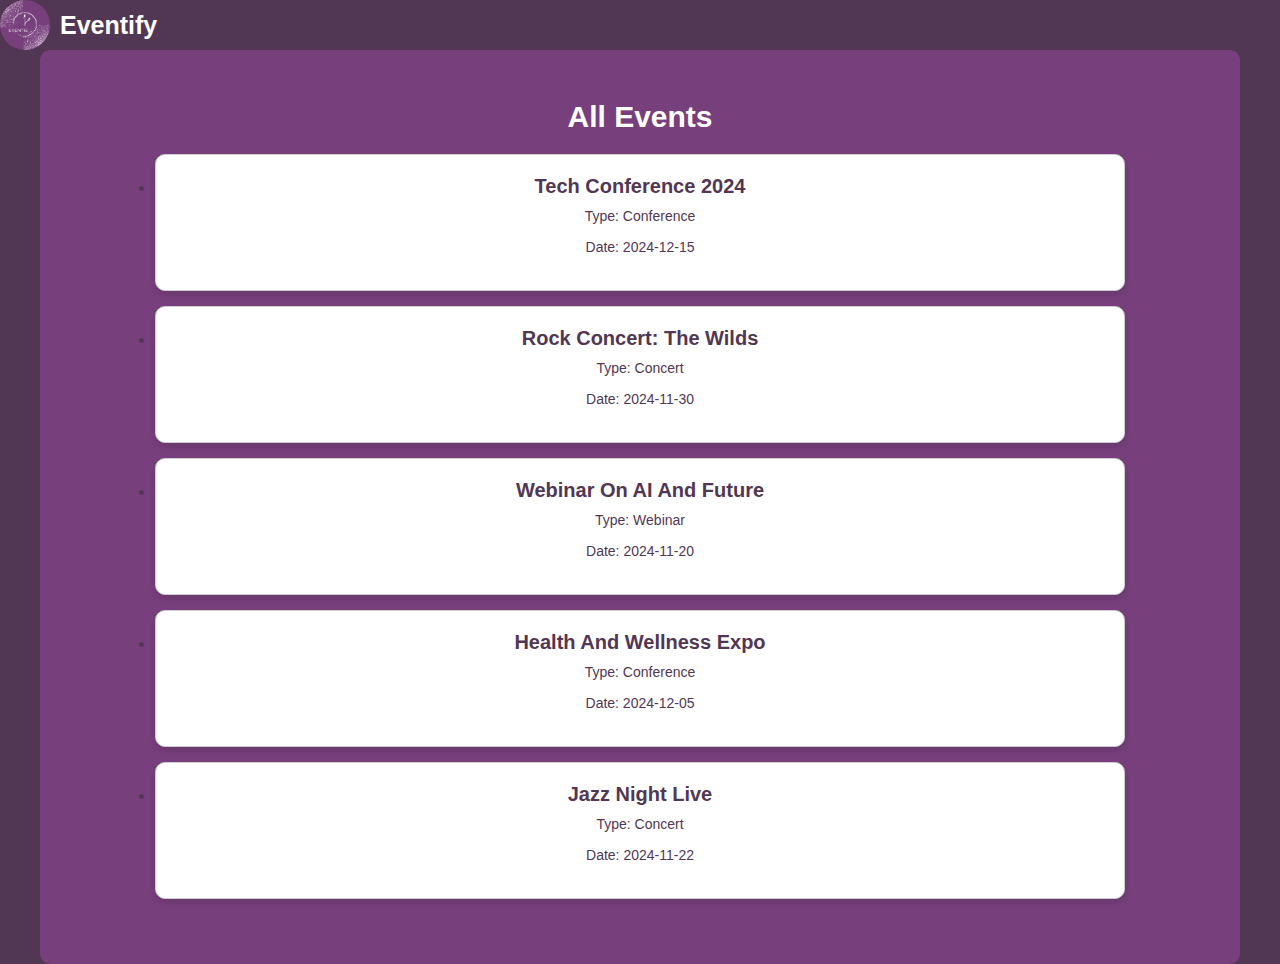
<file: all_events.html>
<!DOCTYPE html>
<html lang="en">
<head>
    <meta charset="UTF-8">
    <meta name="viewport" content="width=device-width, initial-scale=1.0">
    <title>All Events - Eventify</title>
    <link rel="stylesheet" href="css/orat.css">
</head>

        <style>
            /* all_events.css */
    
            /* Event List Styling */
            .event-item {
                margin-bottom: 20px;
                padding: 10px;
                border: 1px solid #ccc;
                border-radius: 5px;
                background-color: #f9f9f9;
            }
    
            #event-list {
                margin-top: 20px;
            }
    
            /* Event Item Adjustments */
            .event-item {
                background: #FFFFFF;
                color: #523754;
                border-radius: 1rem;
                padding: 2rem;
                margin: 1.5rem 0;
                box-shadow: 0 4px 6px rgba(0, 0, 0, 0.1);
                transition: transform 0.2s ease-in-out;
            }
    
            .event-item:hover {
                transform: scale(1.05);
            }
    
            .event-item h3 {
                font-size: 2rem;
                margin-bottom: 1rem;
            }
    
            .event-item p {
                font-size: 1.4rem;
                margin-bottom: 1.5rem;
            }
    
            .event-item a {
                font-size: 1.6rem;
                color: var(--main-color);
                font-weight: 600;
                text-decoration: none;
            }
    
            .event-item a:hover {
                color: #523754;
                text-decoration: underline;
            }
        </style>
    </head>
    <body>
    
    <header class="header">
        <a href="#" class="logo">
            <img src="images/eventify.png" alt="Eventify Logo" class="logo-img">
            <span class="logo-text">eventify</span>
        </a>
    </header>
    
    <section class="events-page">
        <div class="content">
            <h2>All Events</h2>
            
            <div id="event-list">
                <ul>
                    <!-- Event items will be populated here -->
                </ul>
            </div>
        </div>
    </section>
    
    <script>
        // JavaScript to handle events
    
        const sampleEvents = [
            {
                name: "Tech Conference 2024",
                type: "Conference",
                date: "2024-12-15"
            },
            {
                name: "Rock Concert: The Wilds",
                type: "Concert",
                date: "2024-11-30"
            },
            {
                name: "Webinar on AI and Future",
                type: "Webinar",
                date: "2024-11-20"
            },
            {
                name: "Health and Wellness Expo",
                type: "Conference",
                date: "2024-12-05"
            },
            {
                name: "Jazz Night Live",
                type: "Concert",
                date: "2024-11-22"
            }
        ];
    
        // Store the events in localStorage
        localStorage.setItem('events', JSON.stringify(sampleEvents));
    
        document.addEventListener('DOMContentLoaded', function() {
            // Fetch events from localStorage
            let events = JSON.parse(localStorage.getItem('events')) || [];
    
            // Get the event list container
            const eventListContainer = document.getElementById('event-list').querySelector('ul');
    
            // Loop through each event and add it to the event list
            events.forEach(event => {
                const eventItem = document.createElement('li');
                eventItem.classList.add('event-item'); // Add class for styling
    
                eventItem.innerHTML = `
                    <h3>${event.name}</h3>
                    <p>Type: ${event.type}</p>
                    <p>Date: ${event.date}</p>
                `;
    
                eventListContainer.appendChild(eventItem);
            });
        });
    </script>
    
    </body>
    </html>
</file>
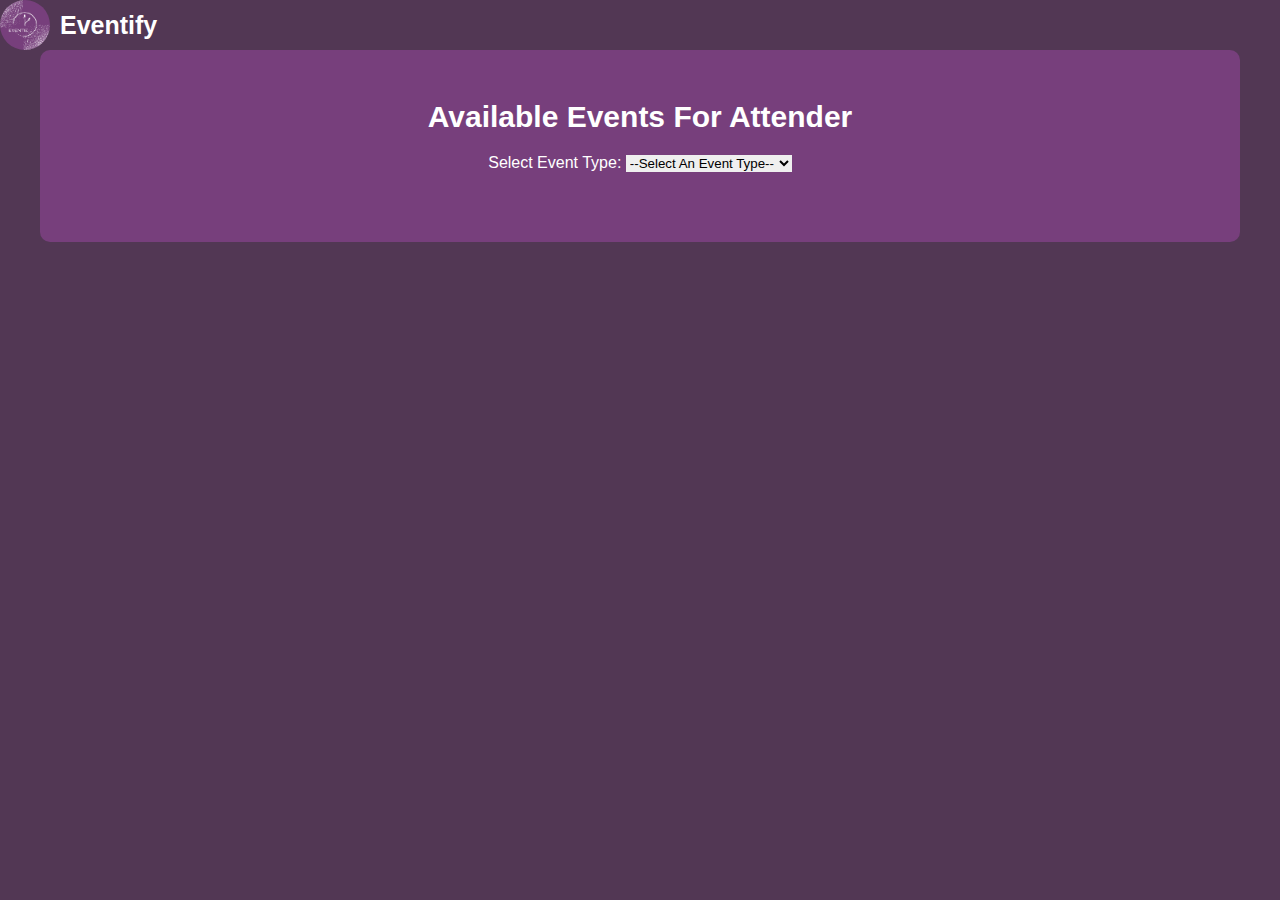
<file: attender.html>
<!DOCTYPE html>
<html lang="en">
<head>
    <meta charset="UTF-8">
    <meta name="viewport" content="width=device-width, initial-scale=1.0">
    <title>Attender - Eventify</title>
    <link rel="stylesheet" href="css/orat.css">
    <style>
        /* Attender Page Styling */
        .attender-page {
            padding: 5rem 9%;
            max-width: 1200px;
            margin: 0 auto;
            background: #773F7C;
            border-radius: 1rem;
            text-align: center;
        }

        .attender-page h2 {
            color: #FFFFFF;
            font-size: 3rem;
            margin-bottom: 2rem;
        }

        .event-list {
            margin-top: 3rem;
        }

        .event-item {
            background: #FFFFFF;
            color: #523754;
            border-radius: 1rem;
            padding: 2rem;
            margin: 1.5rem 0;
            box-shadow: 0 4px 6px rgba(0, 0, 0, 0.1);
            transition: transform 0.2s ease-in-out;
            border: 1px solid #523754;
        }

        .event-item:hover {
            transform: scale(1.05);
        }

        .event-item h3 {
            font-size: 2rem;
            margin-bottom: 1rem;
            color: #773F7C;
        }

        .event-item p {
            font-size: 1.4rem;
            margin-bottom: 1.5rem;
        }

        /* Button for attending event */
        .event-item button.attend-btn {
            background-color: #773F7C;
            color: #fff;
            padding: 1rem 2rem;
            border: none;
            border-radius: 0.5rem;
            cursor: pointer;
            font-size: 1.4rem;
            font-weight: bold;
            transition: background-color 0.3s ease;
            margin-top: 1rem;
        }

        .event-item button.attend-btn:hover {
            background-color: #6a2e66;
        }

        .event-item a {
            font-size: 1.6rem;
            color: var(--main-color);
            font-weight: 600;
            text-decoration: none;
        }

        .event-item a:hover {
            color: #523754;
            text-decoration: underline;
        }

        /* Attender Form Styling */
        .attender-page form {
            background: #FFFFFF;
            border-radius: 1rem;
            padding: 3rem;
            box-shadow: 0 4px 6px rgba(0, 0, 0, 0.1);
        }

        .attender-page label {
            font-size: 1.4rem;
            color: #523754;
        }

        /* Style for Select Dropdowns */
        .attender-page select {
            padding: 1rem;
            font-size: 1.6rem;
            margin-top: 1rem;
            border-radius: .5rem;
            border: 1px solid #523754;
            background: #f4f4f4;
            color: #523754;
            width: 100%;
            appearance: none;
            -webkit-appearance: none;
            -moz-appearance: none;
            background-image: url('data:image/svg+xml;utf8,<svg xmlns="http://www.w3.org/2000/svg" width="20" height="20" viewBox="0 0 20 20"><path d="M10 12l-4-4h8z"/></svg>');
            background-repeat: no-repeat;
            background-position: right 10px center;
            background-size: 12px 12px;
        }

        .attender-page select:focus {
            outline: none;
            border-color: #773F7C;
            box-shadow: 0 0 10px rgba(119, 63, 124, 0.5);
        }

        /* Style for Payment Method Dropdown */
        .payment-method {
            margin-top: 1rem;
            font-size: 1.4rem;
            color: #523754;
        }

        /* Select dropdown styling for event type */
        .attender-page select {
            padding: 1rem;
            font-size: 1.6rem;
            margin-top: 1rem;
            border-radius: .5rem;
            border: 2px solid #523754;
            background: #FFFFFF;
            color: #523754;
            width: 100%;
            max-width: 400px;
            box-sizing: border-box;
            transition: all 0.3s ease;
        }

        .attender-page select:focus {
            border-color: #773F7C;
            outline: none;
            box-shadow: 0 0 5px rgba(119, 63, 124, 0.6);
        }

        .attender-page select option {
            background-color: #f9f9f9;
            color: #523754;
        }

        .attender-page select:hover {
            background-color: #f1f1f1;
        }

        .attender-page select::-ms-expand {
            display: none;
        }

        /* Style for the dropdown arrow */
        .payment-options {
            padding: 1rem;
            font-size: 1.6rem;
            margin-top: 1rem;
            border-radius: .5rem;
            border: 1px solid #523754;
            background: #f4f4f4;
            color: #523754;
            width: 100%;
            appearance: none;
            -webkit-appearance: none;
            -moz-appearance: none;
            background-image: url('data:image/svg+xml;utf8,<svg xmlns="http://www.w3.org/2000/svg" width="20" height="20" viewBox="0 0 20 20"><path d="M10 12l-4-4h8z"/></svg>');
            background-repeat: no-repeat;
            background-position: right 10px center;
            background-size: 12px 12px;
        }

        .payment-options:focus {
            outline: none;
            border-color: #773F7C;
            box-shadow: 0 0 10px rgba(119, 63, 124, 0.5);
        }

        .attender-page button,
        .organizer form button {
            background: var(--main-color);
            color: #FFFFFF;
            cursor: pointer;
            font-weight: 600;
        }

        .attender-page button:hover,
        .organizer form button:hover {
            background: #773F7C;
        }
    </style>
</head>
<body>

<header class="header">
    <a href="#" class="logo">
        <img src="images/eventify.png" alt="Eventify Logo" class="logo-img">
        <span class="logo-text">eventify</span>
    </a>
</header>

<section class="events-page">
    <div class="content">
        <h2>Available Events for Attender</h2>

        <!-- Dropdown for event type selection -->
        <label for="event-type">Select Event Type:</label>
        <select id="event-type" name="event-type">
            <option value="">--Select an Event Type--</option>
            <option value="all">All Events</option> <!-- Added "All Events" option -->
            <!-- Dynamically populated event types -->
        </select>

        <div id="event-list">
            <!-- Events will be dynamically added here -->
        </div>

        <!-- Success message -->
        <div id="success-message" style="display: none;">
            <p>Selected successfully!</p>
        </div>
    </div>
</section>

<script>
   document.addEventListener('DOMContentLoaded', function() {
    // Fetch events from localStorage
    let events = JSON.parse(localStorage.getItem('events')) || [];

    // Group events by type
    let eventsByType = {};
    events.forEach(event => {
        if (!eventsByType[event.type]) {
            eventsByType[event.type] = [];
        }
        eventsByType[event.type].push(event);
    });

    // Get the event list container and event type select
    const eventListContainer = document.getElementById('event-list');
    const eventTypeSelect = document.getElementById('event-type');

    // Populate event types in the dropdown
    for (const eventType in eventsByType) {
        const option = document.createElement('option');
        option.value = eventType;
        option.innerText = eventType; // Display event type in the dropdown
        eventTypeSelect.appendChild(option);
    }

    // Event listener for when an event type is selected
    eventTypeSelect.addEventListener('change', function() {
        const selectedType = eventTypeSelect.value;
        eventListContainer.innerHTML = ''; // Clear the event list

        if (selectedType === 'all') {
            // Display all events if "All Events" is selected
            const section = document.createElement('div');  // Use a div instead of section
            const sectionHeader = document.createElement('h3');
            sectionHeader.innerText = 'All Events'; // Display the "All Events" section header
            section.appendChild(sectionHeader);

            events.forEach(event => {
                const eventItem = document.createElement('div');
                eventItem.className = 'event-item';
                eventItem.innerHTML = `
                    <h3>${event.name}</h3>
<p>Type: ${event.type}</p>
                    <p>Date: ${event.date}</p>                    <button class="attend-btn">I want to attend</button>
                `;
                section.appendChild(eventItem);
            });

            eventListContainer.appendChild(section); // Append the events to the container
        } else {
            // Display only events that match the selected type
            const filteredEvents = eventsByType[selectedType];
            filteredEvents.forEach(event => {
                const eventItem = document.createElement('div');
                eventItem.className = 'event-item';
                eventItem.innerHTML = `
                    <h3>${event.name}</h3>
<p>Type: ${event.type}</p>
                    <p>Date: ${event.date}</p>                    <button class="attend-btn">I want to attend</button>
                `;
                eventListContainer.appendChild(eventItem); // Append to container
            });
        }
    });
});
</script>

</body>
</html>
</file>
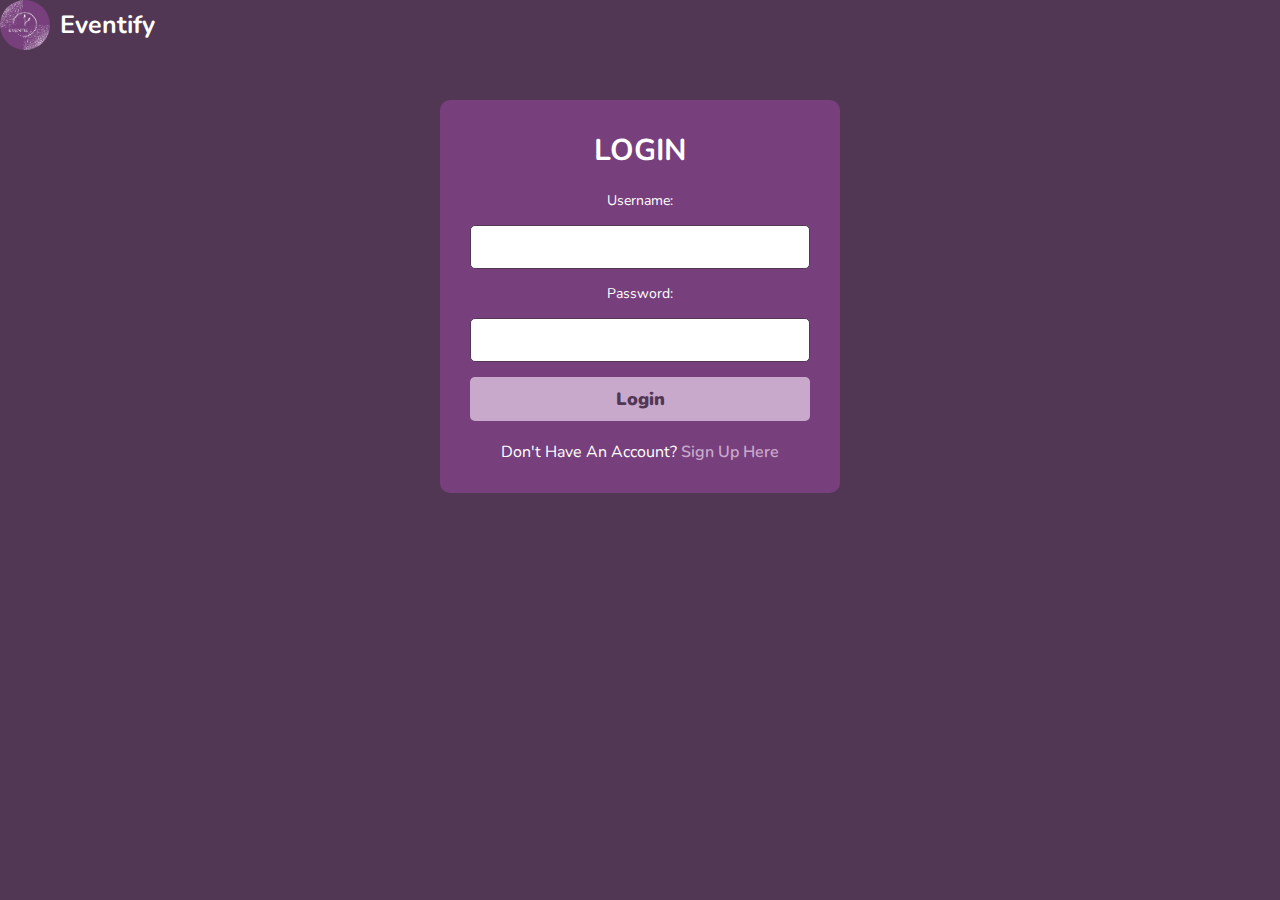
<file: login.html>
<!DOCTYPE html>
<html lang="en">
<head>
    <meta charset="UTF-8">
    <meta name="viewport" content="width=device-width, initial-scale=1.0">
    <title>Login - Eventify</title>
    <link rel="stylesheet" href="css/login.css">
</head>
<body><header class="header">
    <a href="#" class="logo">
        <img src="images/eventify.png" alt="Eventify Logo" class="logo-img">
        <span class="logo-text">eventify</span>
    </a>
    </header>
    <section class="login">
        <div class="content">
            <h3>Login</h3>
            <form action="login.php" method="POST">
                <label for="username">Username:</label>
                <input type="text" id="username" name="username" required>

                <label for="password">Password:</label>
                <input type="password" id="password" name="password" required>

                <button type="submit" class="btn"><b>Login</b></button>
            </form>
            <p>Don't have an account? <a href="signup.html">Sign up here</a></p>
        </div>
    </section>
    <script src="js/login.js"></script>

</body>
</html>
</file>
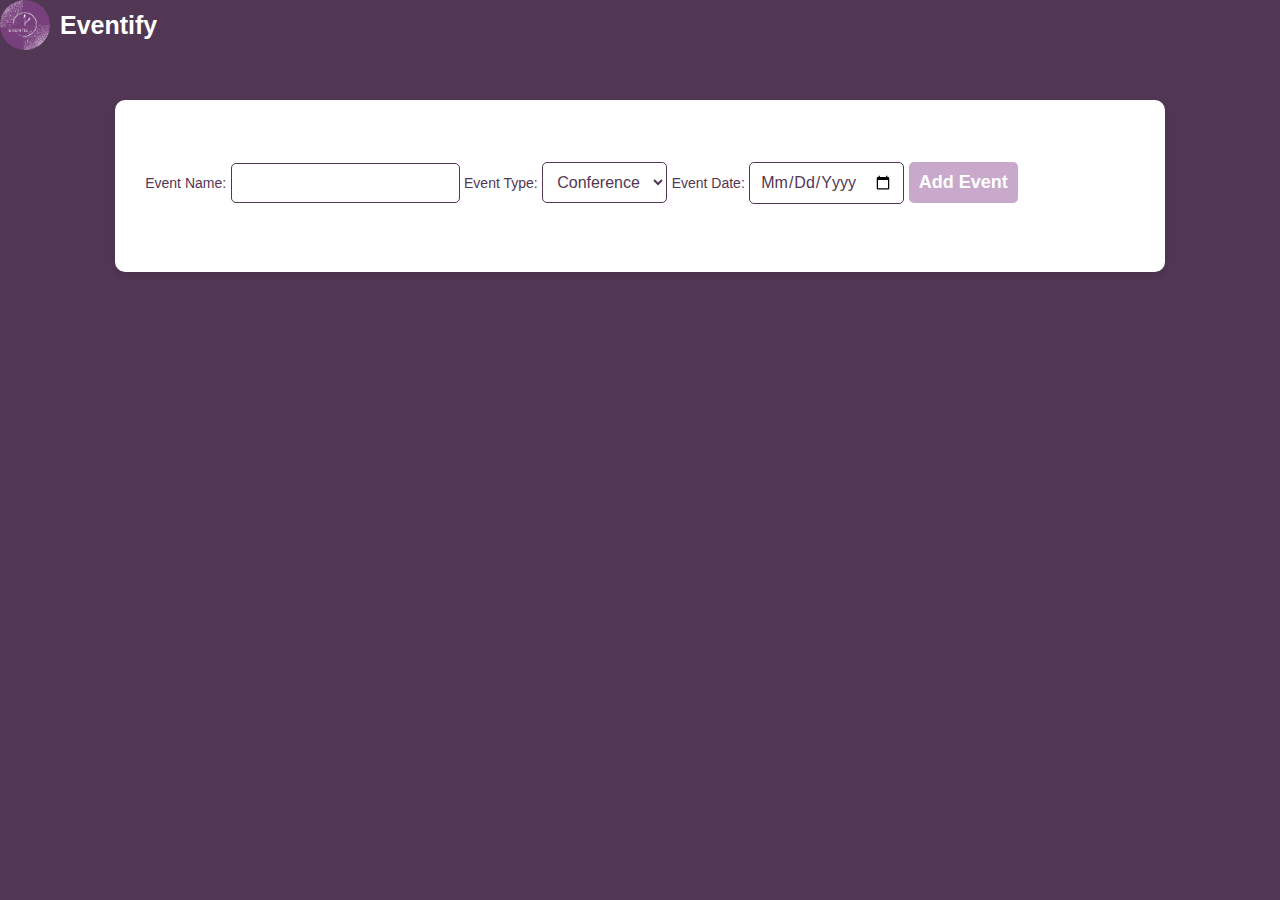
<file: organizer.html>
<!DOCTYPE html>
<html lang="en">
<head>
    <meta charset="UTF-8">
    <meta name="viewport" content="width=device-width, initial-scale=1.0">
    <title>Organizer - Eventify</title>
    <link rel="stylesheet" href="css/orat.css">
</head>
<body>
<header class="header">
    <a href="#" class="logo">
        <img src="images/eventify.png" alt="Eventify Logo" class="logo-img">
        <span class="logo-text">eventify</span>
    </a>
</header>
<style>/* all_events.css */

    /* Event List Styling */
    .event-item {
        margin-bottom: 20px;
        padding: 10px;
        border: 1px solid #ccc;
        border-radius: 5px;
        background-color: #f9f9f9;
    }
    
    #event-list {
        margin-top: 20px;
    }
    
    /* Event Item Adjustments */
    .event-item {
        background: #FFFFFF;
        color: #523754;
        border-radius: 1rem;
        padding: 2rem;
        margin: 1.5rem 0;
        box-shadow: 0 4px 6px rgba(0, 0, 0, 0.1);
        transition: transform 0.2s ease-in-out;
    }
    
    .event-item:hover {
        transform: scale(1.05);
    }
    
    .event-item h3 {
        font-size: 2rem;
        margin-bottom: 1rem;
    }
    
    .event-item p {
        font-size: 1.4rem;
        margin-bottom: 1.5rem;
    }
    
    .event-item a {
        font-size: 1.6rem;
        color: var(--main-color);
        font-weight: 600;
        text-decoration: none;
    }
    
    .event-item a:hover {
        color: #523754;
        text-decoration: underline;
    }
    </style>
<section class="organizer">
    <div class="content">
        <h3>Organizer Dashboard</h3>
        <!-- Add Event Form -->
        <form id="add-event-form">
            <label for="event-name">Event Name:</label>
            <input type="text" id="event-name" required>
            <label for="event-type">Event Type:</label>
            <select id="event-type" required>
                <option value="conference">Conference</option>
                <option value="concert">Concert</option>
                <option value="webinar">Webinar</option>
            </select>
            <label for="event-date">Event Date:</label>
            <input type="date" id="event-date" required>
            <button type="submit">Add Event</button>
        </form>
    
        <!-- List of Events -->
        <p>List of Events:</p>
        <div id="event-list">
            <!-- Event items will appear here -->
        </div>
    </div>
</section>

<!-- Delete Event Page -->
<section id="delete-event-page" style="display:none;">
    <div class="content">
        <h3>Why do you want to delete this event?</h3>
        <form id="delete-event-form">
            <label for="delete-reason">Reason:</label>
            <select id="delete-reason">
                <option value="Duplicate">Duplicate</option>
                <option value="Cancelled">Event Cancelled</option>
                <option value="Other">Other</option>
            </select>
            <button type="submit">Delete Event</button>
        </form>
    </div>
</section>

<script>
// JavaScript to handle the form and display events dynamically
document.getElementById('add-event-form').addEventListener('submit', function(event) {
    event.preventDefault(); // Prevent the form from submitting the traditional way

    // Get the input values
    const eventName = document.getElementById('event-name').value;
    const eventType = document.getElementById('event-type').value;
    const eventDate = document.getElementById('event-date').value;

    // Create a new event item
    const eventItem = document.createElement('div');
    eventItem.classList.add('event-item');
    eventItem.innerHTML = `
        <h4>${eventName}</h4>
        <p>Type: ${eventType}</p>
        <p>Date: ${eventDate}</p>
        <button class="modify-btn">Modify</button>
        <button class="delete-btn">Delete</button>
    `;

    // Append the new event item to the event list
    document.getElementById('event-list').appendChild(eventItem);

    // Clear the form inputs after adding the event
    document.getElementById('add-event-form').reset();

    // Attach event listeners for the modify and delete buttons
    eventItem.querySelector('.modify-btn').addEventListener('click', function() {
        // Modify button functionality: Populate the form with existing event data to modify it
        document.getElementById('event-name').value = eventName;
        document.getElementById('event-type').value = eventType;
        document.getElementById('event-date').value = eventDate;

        // Change button text to "Update" for modification
        document.querySelector('button[type="submit"]').textContent = "Update Event";

        // Update the event on form submit
        document.getElementById('add-event-form').addEventListener('submit', function updateEvent(e) {
            e.preventDefault();
            eventName = document.getElementById('event-name').value;
            eventType = document.getElementById('event-type').value;
            eventDate = document.getElementById('event-date').value;

            eventItem.innerHTML = `
                <h4>${eventName}</h4>
                <p>Type: ${eventType}</p>
                <p>Date: ${eventDate}</p>
                <button class="modify-btn">Modify</button>
                <button class="delete-btn">Delete</button>
            `;

            // Reset form and revert button text
            document.getElementById('add-event-form').reset();
            document.querySelector('button[type="submit"]').textContent = "Add Event";
        });
    });

    eventItem.querySelector('.delete-btn').addEventListener('click', function() {
        // Show delete event page
        document.getElementById('delete-event-page').style.display = 'block';
        document.getElementById('delete-event-form').addEventListener('submit', function(e) {
            e.preventDefault();
            const deleteReason = document.getElementById('delete-reason').value;
            console.log(`Event deleted because: ${deleteReason}`);
            // Optionally, remove the event item from the list
            eventItem.remove();
            // Hide delete page
            document.getElementById('delete-event-page').style.display = 'none';
        });
    });
});
</script>

</body>
</html>
</file>
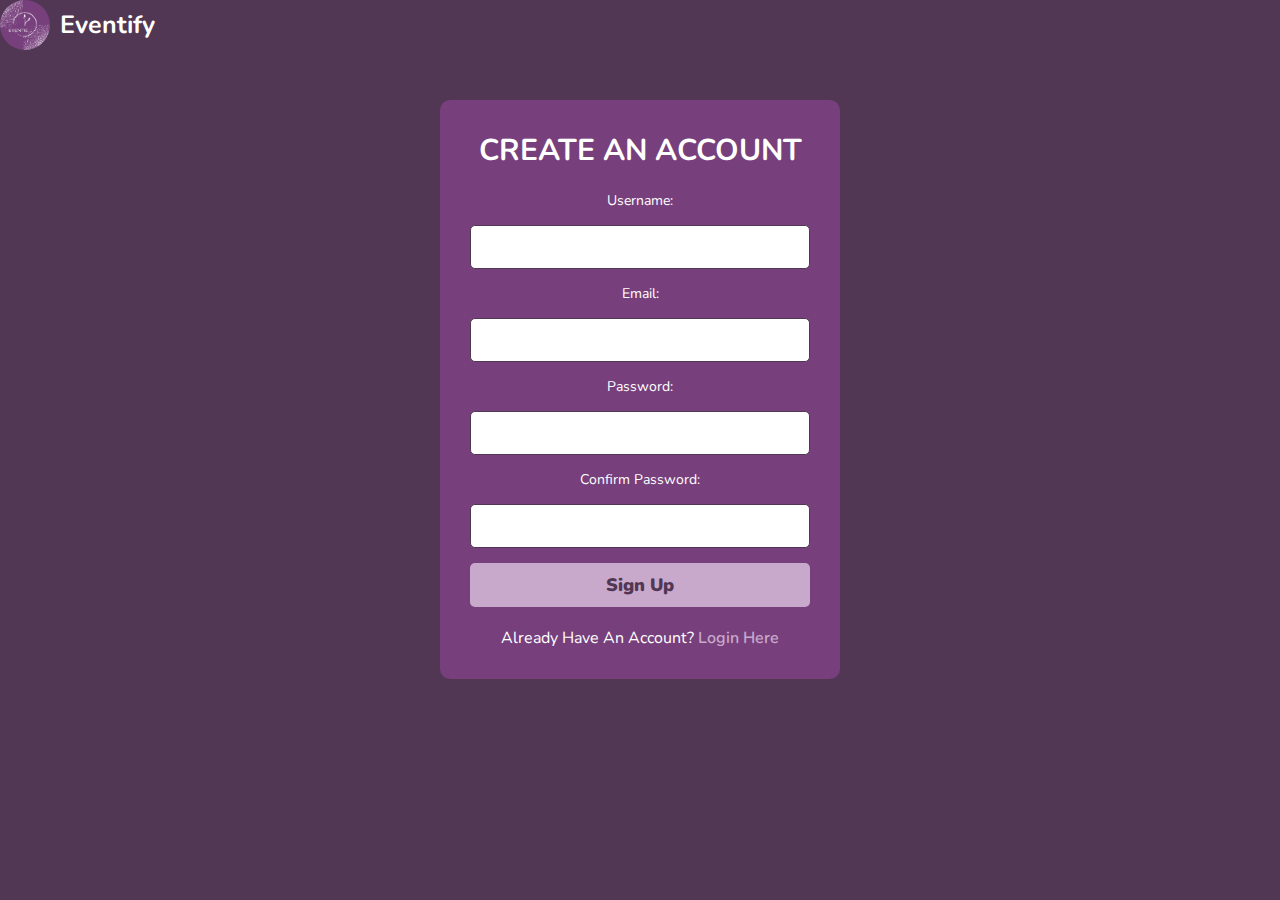
<file: signup.html>
<!DOCTYPE html>
<html lang="en">
<head>
    <meta charset="UTF-8">
    <meta name="viewport" content="width=device-width, initial-scale=1.0">
    <title>Sign Up - Eventify</title>
    <link rel="stylesheet" href="css/signup.css">
</head>
<body><header class="header">
    <a href="#" class="logo">
        <img src="images/eventify.png" alt="Eventify Logo" class="logo-img">
        <span class="logo-text">eventify</span>
    </a>
    </header>
     <section class="signup">
        <div class="content">
            <h3>Create an Account</h3>
            <form action="signup.php" method="POST" >
                <label for="username">Username:</label>
                <input type="text" id="username" name="username" required>

                <label for="email">Email:</label>
                <input type="email" id="email" name="email" required>

                <label for="parssword">Password:</label>
                <input type="password" id="password" name="password" required>

                <label for="confirm-password">Confirm Password:</label>
                <input type="password" id="confirm-password" name="confirm-password" required>

                <button type="submit" class="btn"><b href="">Sign Up</b></button>
            </form>
            <p>Already have an account? <a href="login.html">Login here</a></p>
        </div>
    </section>
    <script src="js/signup.js"></script>

</body>
</html>
</file>
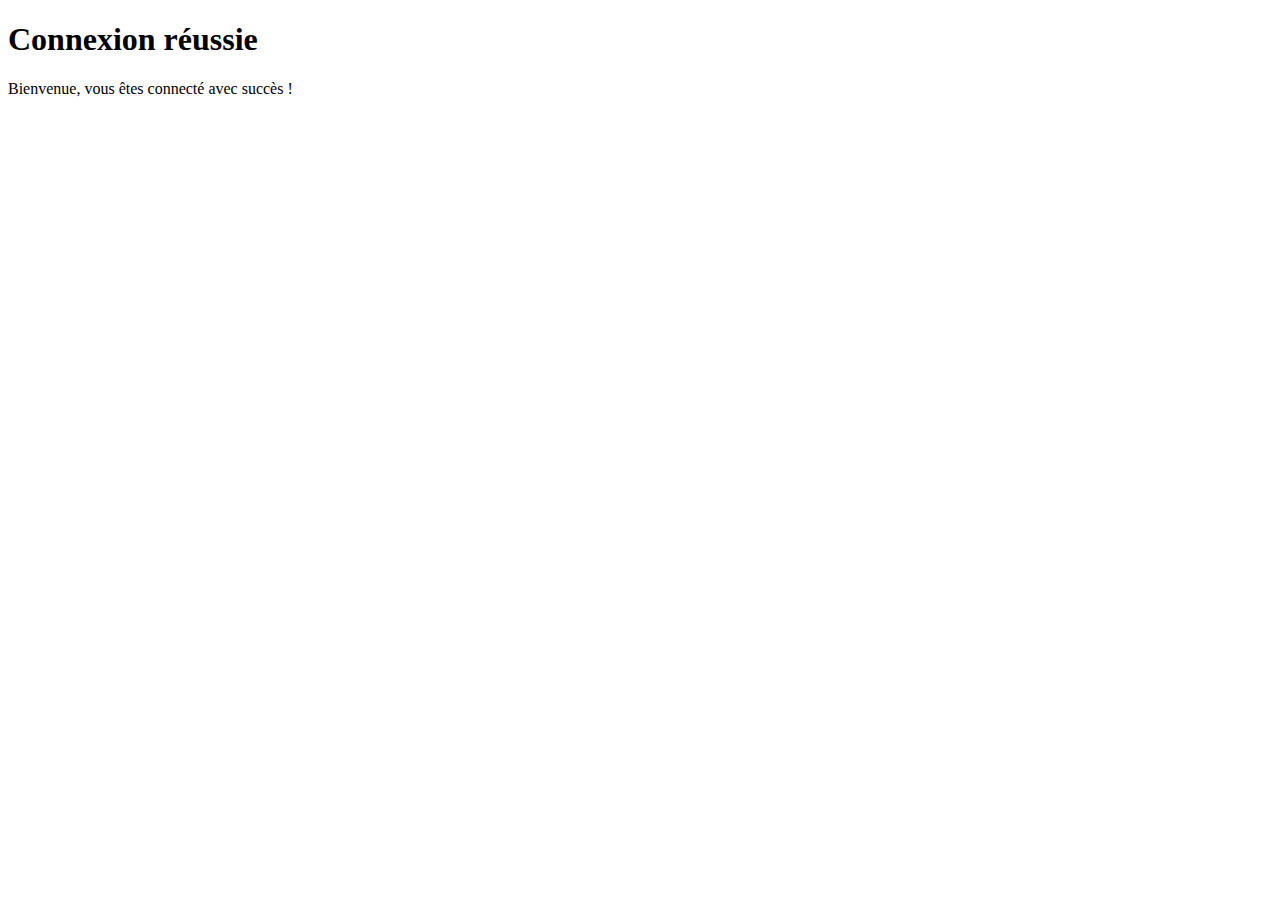
<file: succes.html>
<!DOCTYPE html>
<html lang="en">
<head>
    <meta charset="UTF-8">
    <meta name="viewport" content="width=device-width, initial-scale=1.0">
    <title>Succès</title>
    <link rel="stylesheet">
</head>
<body>
    <header>
        <h1>Connexion réussie</h1>
    </header>
    <main>
        <p>Bienvenue, vous êtes connecté avec succès !</p>
    </main>
</body>
</html>
</file>
<file: css/orat.css>
/* General styling */
* {
    font-family: 'Nunito', sans-serif;
    margin: 0;
    padding: 0;
    box-sizing: border-box;
    outline: none;
    border: none;
    text-decoration: none;
    text-transform: capitalize;
    transition: .2s linear;
}

html {
    font-size: 62.5%; /* 1rem = 10px for easier calculation */
    overflow-x: hidden;
    scroll-padding-top: 7rem;
    scroll-behavior: smooth;
}

body {
    background: #523754;
    font-size: 1.6rem; /* Equivalent to 16px */
    color: #fff;
}

/* Header Logo Styling */
.header .logo {
    display: flex;
    align-items: center;
    text-decoration: none;
}

.header .logo-img {
    width: 50px;
    height: 50px;
    border-radius: 50%;
    margin-right: 10px;
    transition: transform 0.3s ease-in-out;
}

.header .logo-text {
    font-weight: bolder;
    color: #FFFFFF;
    font-size: 2.5rem;
}

.header .logo-text span {
    color: var(--main-color);
}

/* Hover and animation effects */
.header .logo-img:hover {
    transform: rotate(360deg) scale(1.2);
}

@keyframes bounce {
    0% { transform: translateY(0); }
    50% { transform: translateY(-10px); }
    100% { transform: translateY(0); }
}

.header .logo-img {
    animation: bounce 2s infinite;
}

/* Scrollbar Styling */
html::-webkit-scrollbar {
    width: 1rem;
}

html::-webkit-scrollbar-track {
    background: #FFFFFF;
}

html::-webkit-scrollbar-thumb {
    background: var(--main-color);
    border-radius: 5rem;
}

/* Main Content Styling */
section {
    padding: 5rem 9%;
}

b {
    color: #523754;
}

/* Color Variables */
:root {
    --main-color: #C8A9CB;
}

/* Event Pages Styling */
.events-page, .attender-page {
    padding: 5rem 9%;
    max-width: 1200px;
    margin: 0 auto;
    background: #773F7C;
    border-radius: 1rem;
    text-align: center;
}

.events-page h2, .attender-page h2 {
    color: #FFFFFF;
    font-size: 3rem;
    margin-bottom: 2rem;
}

.event-list {
    margin-top: 3rem;
}

.event-item {
    background: #FFFFFF;
    color: #523754;
    border-radius: 1rem;
    padding: 2rem;
    margin: 1.5rem 0;
    box-shadow: 0 4px 6px rgba(0, 0, 0, 0.1);
    transition: transform 0.2s ease-in-out;
}

.event-item:hover {
    transform: scale(1.05);
}

.event-item h3 {
    font-size: 2rem;
    margin-bottom: 1rem;
}

.event-item p {
    font-size: 1.4rem;
    margin-bottom: 1.5rem;
}

.event-item a {
    font-size: 1.6rem;
    color: var(--main-color);
    font-weight: 600;
    text-decoration: none;
}

.event-item a:hover {
    color: #523754;
    text-decoration: underline;
}

/* Event Form Styling */
.attender-page form, .organizer .content {
    background: #FFFFFF;
    border-radius: 1rem;
    padding: 3rem;
    box-shadow: 0 4px 6px rgba(0, 0, 0, 0.1);
}

.attender-page label, .organizer form label {
    font-size: 1.4rem;
    color: #523754;
}

.attender-page select, .attender-page button, .organizer form input, .organizer form select {
    padding: 1rem;
    font-size: 1.6rem;
    margin-top: 1rem;
    border-radius: .5rem;
    border: 1px solid #523754;
    background: #FFFFFF;
    color: #523754;
}
/* General Button Styling */
button {
    background-color: #4CAF50; /* Green */
    color: white;
    padding: 12px 24px;
    border: none;
    border-radius: 5px;
    cursor: pointer;
    font-size: 16px;
    transition: background-color 0.3s ease, transform 0.3s ease;
}

button:hover {
    background-color: #45a049;
    transform: translateY(-2px);
}

/* Modify Button */
.modify-b/* orat.css */

/* General styling */
* {
    font-family: 'Nunito', sans-serif;
    margin: 0;
    padding: 0;
    box-sizing: border-box;
    outline: none;
    border: none;
    text-decoration: none;
    text-transform: capitalize;
    transition: .2s linear;
}

html {
    font-size: 62.5%; /* 1rem = 10px for easier calculation */
    overflow-x: hidden;
    scroll-padding-top: 7rem;
    scroll-behavior: smooth;
}

body {
    background: #523754;
    font-size: 1.6rem; /* Equivalent to 16px */
    color: #fff;
}

/* Header Logo Styling */
.header .logo {
    display: flex;
    align-items: center;
    text-decoration: none;
}

.header .logo-img {
    width: 50px;
    height: 50px;
    border-radius: 50%;
    margin-right: 10px;
    transition: transform 0.3s ease-in-out;
}

.header .logo-text {
    font-weight: bolder;
    color: #FFFFFF;
    font-size: 2.5rem;
}

.header .logo-text span {
    color: var(--main-color);
}

/* Hover and animation effects */
.header .logo-img:hover {
    transform: rotate(360deg) scale(1.2);
}

@keyframes bounce {
    0% { transform: translateY(0); }
    50% { transform: translateY(-10px); }
    100% { transform: translateY(0); }
}

.header .logo-img {
    animation: bounce 2s infinite;
}

/* Scrollbar Styling */
html::-webkit-scrollbar {
    width: 1rem;
}

html::-webkit-scrollbar-track {
    background: #FFFFFF;
}

html::-webkit-scrollbar-thumb {
    background: var(--main-color);
    border-radius: 5rem;
}

/* Color Variables */
:root {
    --main-color: #C8A9CB;
}
tn {
    background-color: #FFA500; /* Orange */
    margin-right: 10px;
}

.modify-btn:hover {
    background-color: #ff7f00;
}

/* Delete Button */
.delete-btn {
    background-color: #D32F2F; /* Red */
}

.delete-btn:hover {
    background-color: #c62828;
}

/* Delete Event Page Styling */
#delete-event-page {
    display: none;
    background-color: rgba(0, 0, 0, 0.7);
    position: fixed;
    top: 0;
    left: 0;
    width: 100%;
    height: 100%;
    color: #fff;
    display: flex;
    justify-content: center;
    align-items: center;
}

#delete-event-page .content {
    background: #773F7C;
    padding: 3rem;
    border-radius: 1rem;
    text-align: center;
}

#delete-event-page h3 {
    font-size: 2rem;
    margin-bottom: 1.5rem;
}

#delete-event-page form {
    display: flex;
    flex-direction: column;
    align-items: center;
}

#delete-event-page label {
    margin-bottom: 0.5rem;
    font-size: 1.4rem;
}

#delete-event-page select, #delete-event-page button {
    padding: 1rem;
    font-size: 1.6rem;
    margin: 1rem;
    border-radius: .5rem;
    border: none;
    background: #523754;
    color: white;
    cursor: pointer;
}

#delete-event-page button:hover {
    background: #C8A9CB;
}

.attender-page button, .organizer form button {
    background: var(--main-color);
    color: #FFFFFF;
    cursor: pointer;
    font-weight: 600;
}

.attender-page button:hover, .organizer form button:hover {
    background: #773F7C;
}
.organizer form button{
    padding: 1rem;
    font-size: 1.8rem;
    border-radius: .5rem;
    background: var(--main-color);
    color: #FFFFFF;
    cursor: pointer;
    border: none;
    font-weight: 600;
}
/* Event Form Button Styling */
#line_btn {
    background: #523754;
    color: #FFFFFF;
    padding: 0.8rem 1.2rem;
    border-radius: 0.5rem;
    text-align: center;
    cursor: pointer;
    font-size: 1.4rem;
    transition: background 0.3s ease;
    display: inline-block;
    margin-top: 10px;
    font-weight: 600;
}

#line_btn:hover {
    background: #C8A9CB;
}

#line_btn.modify {
    background: #C8A9CB;
    color: #523754;
}

#line_btn.modify:hover {
    background: #773F7C;
    color: #FFFFFF;
}

#line_btn.delete {
    background: #523754;
    color: #FFFFFF;
}

#line_btn.delete:hover {
    background: #773F7C;
    color: #FFFFFF;
}

/* Event Item Adjustments */
.event-item {
    margin-bottom: 20px;
    padding: 10px;
    border: 1px solid #ccc;
    border-radius: 5px;
    background-color: #f9f9f9;
}

/* Event List Styling */
#event-list {
    margin-top: 20px;
}
</file>
<file: css/login.css>
@import url('https://fonts.googleapis.com/css2?family=Nunito:wght@200;600;700&display=swap');
:root{
    --main-color:#C8A9CB;
}
.header .logo {
    display: flex;
    align-items: center;
    text-decoration: none; /* Remove underline from the link */
}

/* Logo image styling */
.header .logo-img {
    width: 50px; /* Adjust size */
    height: 50px; /* Adjust size */
    border-radius: 50%; /* Make it round */
    margin-right: 10px; /* Space between the logo and text */
    transition: transform 0.3s ease-in-out; /* Smooth transformation */
}

/* Logo text styling */
.header .logo-text {
    font-weight: bolder;
    color: #FFFFFF;
    font-size: 2.5rem;
}

.header .logo-text span {
    color: var(--main-color);
}

/* Logo image hover effect */
.header .logo-img:hover {
    transform: rotate(360deg) scale(1.2); /* Rotation and scaling effect */
}

/* Bounce animation for the logo */
@keyframes bounce {
    0% { transform: translateY(0); }
    50% { transform: translateY(-10px); }
    100% { transform: translateY(0); }
}

.header .logo-img {
    animation: bounce 2s infinite; /* Apply the bounce animation */
}

*{
    font-family: 'Nunito', sans-serif;
    margin:0; padding:0;
    box-sizing: border-box;
    outline: none; border:none;
    text-decoration: none;
    text-transform: capitalize;
    transition: .2s linear;
}

html{
    font-size: 62.5%;
    overflow-x: hidden;
    scroll-padding-top: 7rem;
    scroll-behavior: smooth;
}

html::-webkit-scrollbar{
    width:1rem;
}

html::-webkit-scrollbar-track{
    background: #FFFFFF;
}

html::-webkit-scrollbar-thumb{
    background: var(--main-color);
    border-radius: 5rem;
}

body{
    background: #523754;
    font-size: 1.6rem;
}

section{
    padding: 5rem 9%;
}
b{color:#523754;}

.login .content{
    background: #773F7C;
    border-radius: 1rem;
    padding: 3rem;
    max-width: 40rem;
    margin: 0 auto;
    text-align: center;
}

.login .content h3{
    color: #FFFFFF;
    font-size: 3rem;
    margin-bottom: 2rem;
    text-transform: uppercase;
}

.login form{
    display: flex;
    flex-direction: column;
    gap: 1.5rem;
}

.login form label{
    font-size: 1.4rem;
    color: #FFFFFF;
}

.login form input{
    padding: 1rem;
    font-size: 1.6rem;
    border-radius: .5rem;
    border: 1px solid #523754;
    background: #FFFFFF;
    color: #523754;

}

.login form button{
    padding: 1rem;
    font-size: 1.8rem;
    border-radius: .5rem;
    background: var(--main-color);
    color: #FFFFFF;
    cursor: pointer;
    border: none;
    font-weight: 600;
}

.login form button:hover{
    background: #773F7C;
}

.login p{
    color: #FFFFFF;
    margin-top: 2rem;
}

.login p a{
    color: var(--main-color);
    font-weight: 600;
}

.login p a:hover{
    color: #523754;
}
</file>
<file: css/signup.css>
@import url('https://fonts.googleapis.com/css2?family=Nunito:wght@200;600;700&display=swap');

:root{
    --main-color:#C8A9CB;
}
.header .logo {
    display: flex;
    align-items: center;
    text-decoration: none; /* Remove underline from the link */
}

/* Logo image styling */
.header .logo-img {
    width: 50px; /* Adjust size */
    height: 50px; /* Adjust size */
    border-radius: 50%; /* Make it round */
    margin-right: 10px; /* Space between the logo and text */
    transition: transform 0.3s ease-in-out; /* Smooth transformation */
}

/* Logo text styling */
.header .logo-text {
    font-weight: bolder;
    color: #FFFFFF;
    font-size: 2.5rem;
}

.header .logo-text span {
    color: var(--main-color);
}

/* Logo image hover effect */
.header .logo-img:hover {
    transform: rotate(360deg) scale(1.2); /* Rotation and scaling effect */
}

/* Bounce animation for the logo */
@keyframes bounce {
    0% { transform: translateY(0); }
    50% { transform: translateY(-10px); }
    100% { transform: translateY(0); }
}

.header .logo-img {
    animation: bounce 2s infinite; /* Apply the bounce animation */
}

*{
    font-family: 'Nunito', sans-serif;
    margin:0; padding:0;
    box-sizing: border-box;
    outline: none; border:none;
    text-decoration: none;
    text-transform: capitalize;
    transition: .2s linear;
}

html{
    font-size: 62.5%;
    overflow-x: hidden;
    scroll-padding-top: 7rem;
    scroll-behavior: smooth;
}

html::-webkit-scrollbar{
    width:1rem;
}

html::-webkit-scrollbar-track{
    background: #FFFFFF;
}

html::-webkit-scrollbar-thumb{
    background: var(--main-color);
    border-radius: 5rem;
}

body{
    background: #523754;
    font-size: 1.6rem;
}

section{
    padding: 5rem 9%;
}
b{color:#523754;}
.signup .content{
    background: #773F7C;
    border-radius: 1rem;
    padding: 3rem;
    max-width: 40rem;
    margin: 0 auto;
    text-align: center;
}

.signup .content h3{
    color: #FFFFFF;
    font-size: 3rem;
    margin-bottom: 2rem;
    text-transform: uppercase;
}

.signup form{
    display: flex;
    flex-direction: column;
    gap: 1.5rem;
}

.signup form label{
    font-size: 1.4rem;
    color: #FFFFFF;
}

.signup form input{
    padding: 1rem;
    font-size: 1.6rem;
    border-radius: .5rem;
    border: 1px solid #523754;
    background: #FFFFFF;
    color: #523754;
}

.signup form button{
    padding: 1rem;
    font-size: 1.8rem;
    border-radius: .5rem;
    background: var(--main-color);
    color: #FFFFFF;
    cursor: pointer;
    border: none;
    font-weight: 600;
}

.signup form button:hover{
    background: #773F7C;
}

.signup p{
    color: #FFFFFF;
    margin-top: 2rem;
}

.signup p a{
    color: var(--main-color);
    font-weight: 600;
}

.signup p a:hover{
    color: #523754;
}
</file>
